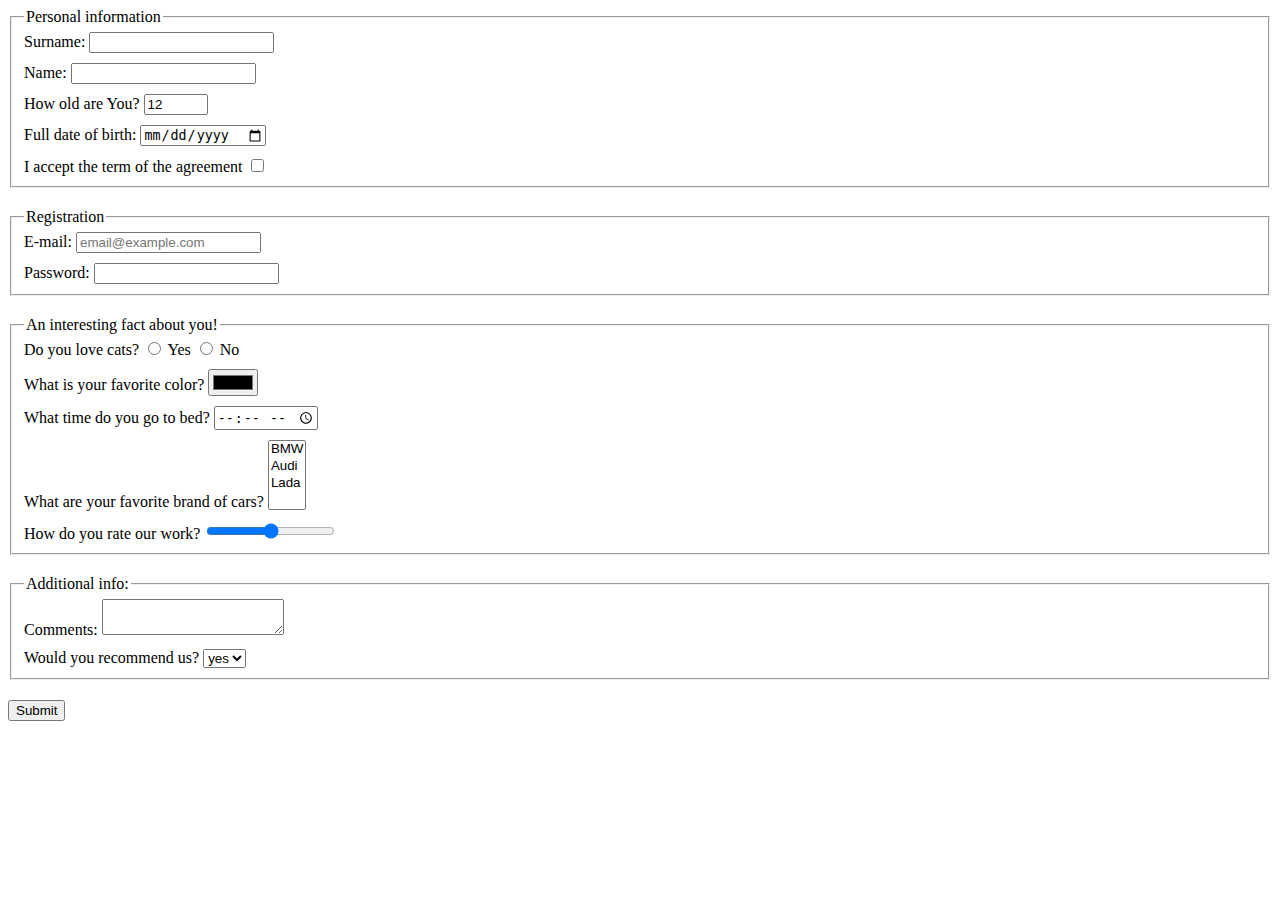
<file: index.html>
<!doctype html>
<html lang="en">
  <head>
    <meta charset="UTF-8">
    <meta name="viewport"
          content="width=device-width, user-scalable=no, initial-scale=1.0, maximum-scale=1.0, minimum-scale=1.0">
    <meta http-equiv="X-UA-Compatible" content="ie=edge">
    <title>HTML Form</title>
    <link rel="stylesheet" href="./style.css">
  </head>
  <body>
    <form action="https://mate-academy-form-lesson.herokuapp.com/create-application" method="post">
      <fieldset class="blocks-with-inputs">
        <legend>Personal information</legend>
        <div class="input-row">
          <label for="surname">Surname:</label>
          <input type="text" id="surname" name="surname" autocomplete="off" minlength="2" maxlength="40" required>
        </div>
        <div class="input-row">
          <label for="name">Name:</label>
          <input type="text" id="name" name="name" autocomplete="off">
        </div>
        <div class="input-row">
          <label for="age">How old are You?</label>
          <input type="number" id="age" name="age" value="12" min="10" max="100">
        </div>
        <div class="input-row">
          <label for="date">Full date of birth:</label>
          <input type="date" id="date" name="date">
        </div>
        <div class="input-row">
          <label for="agreement">I accept the term of the agreement</label>
          <input type="checkbox" id="agreement" name="agreement">
        </div>
      </fieldset>
      <fieldset class="blocks-with-inputs">
        <legend>Registration</legend>
        <div class="input-row">
          <label for="email">E-mail:</label>
          <input type="email" id="email" name="email" placeholder="email@example.com">
        </div>
        <div class="input-row">
          <label for="password">Password:</label>
          <input type="password" id="password" name="password">
        </div>
      </fieldset>
      <fieldset class="blocks-with-inputs">
        <legend>An interesting fact about you!</legend>
        <div class="input-row">
          <label>Do you love cats?
            <input type="radio" id="yes" name="love-cats" value="Yes">
            <label for="yes">Yes</label>
            <input type="radio" id="no" name="love-cats" value="No">
            <label for="no">No</label>
          </label>
        </div>
        <div class="input-row">
          <label for="color">What is your favorite color?</label>
          <input type="color" id="color" name="color">
        </div>
        <div class="input-row">
          <label for="time">What time do you go to bed?</label>
          <input type="time" id="time" name="time">
        </div>
        <div class="input-row">
          <label for="car">What are your favorite brand of cars?</label>
          <select id="car" name="car" multiple>
            <option value="BMW">BMW</option>
            <option value="Audi">Audi</option>
            <option value="Lada">Lada</option>
          </select>
        </div>
        <div class="input-row">
          <label for="rate">How do you rate our work?</label>
          <input type="range" id="rate" name="rate" min="0" max="10">
        </div>
      </fieldset>
      <fieldset class="blocks-with-inputs">
        <legend>Additional info:</legend>
        <div class="input-row">
          <label for="comments">Comments:</label>
          <textarea id="comments" name="comments"></textarea>
        </div>
        <div class="input-row">
          <label for="recommend">Would you recommend us?</label>
          <select id="recommend" name="recommend">
            <option value="yes" selected>yes</option>
            <option value="no">no</option>
          </select>
        </div>
      </fieldset>
      <input type="submit" value="Submit">
    </form>
    <script type="text/javascript" src="./main.js"></script>
  </body>
</html>
</file>
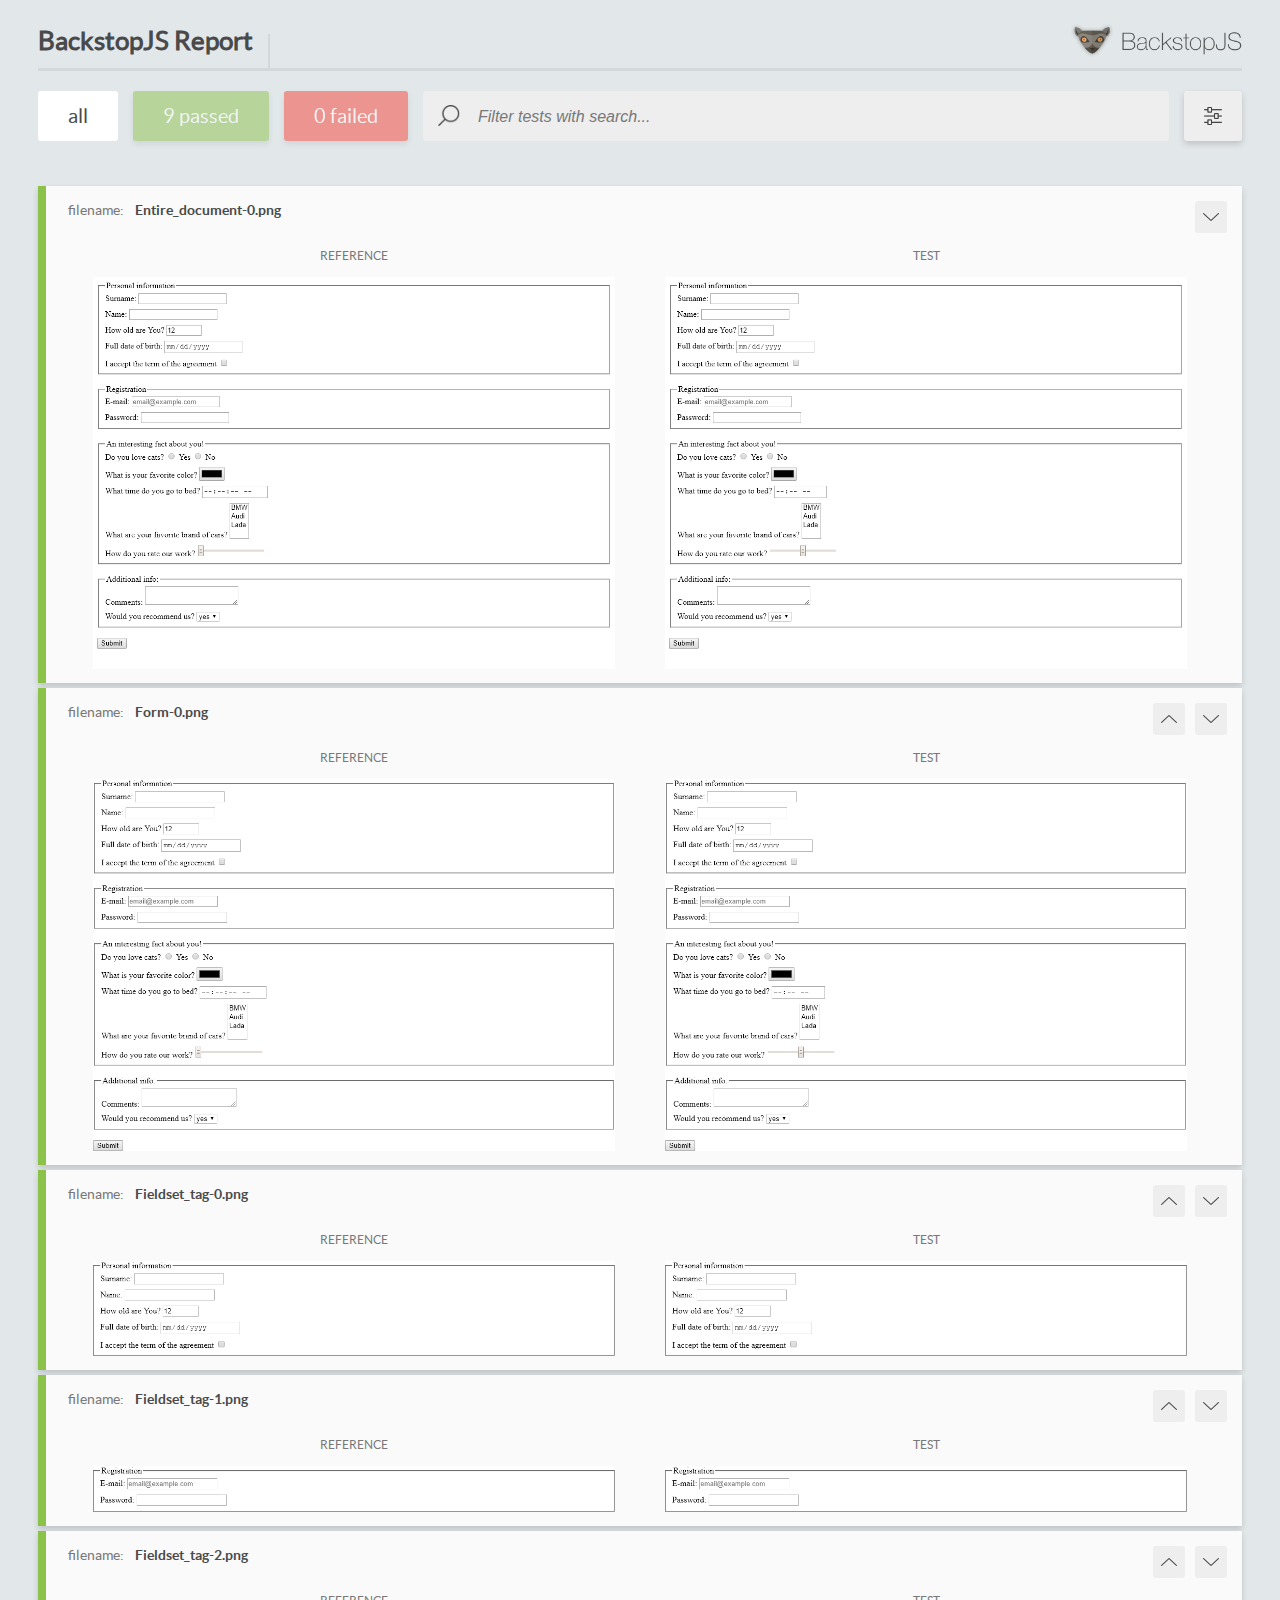
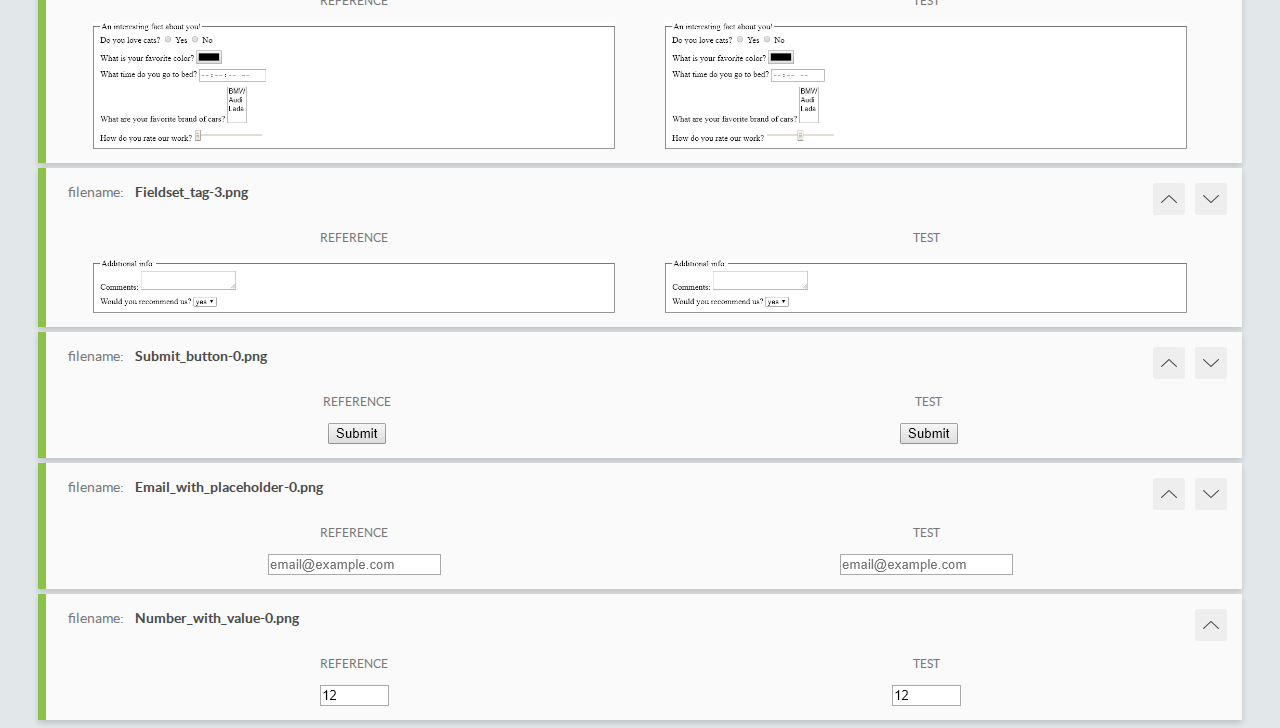
<file: report/html_report/index.html>
<!DOCTYPE html>
<html>
  <head>
    <meta charset="utf-8">
    <title>BackstopJS Report</title>

    <style>
      @font-face {
          font-family: 'latoregular';
          src: url('./assets/fonts/lato-regular-webfont.woff2') format('woff2'),
              url('./assets/fonts/lato-regular-webfont.woff') format('woff');
          font-weight: 400;
          font-style: normal;
      }
      @font-face {
          font-family: 'latobold';
          src: url('./assets/fonts/lato-bold-webfont.woff2') format('woff2'),
              url('./assets/fonts/lato-bold-webfont.woff') format('woff');
          font-weight: 700;
          font-style: normal;
      }

      .ReactModal__Body--open {
          overflow: hidden;
      }
      .ReactModal__Body--open .header {
        display: none;
      }

    </style>
  </head>
  <body style="background-color: #E2E7EA">
    <div id="root">

    </div>
    <script type="text/javascript">
      function report (report) { // eslint-disable-line no-unused-vars
        window.tests = report;
      }
    </script>
    <script type="text/javascript" src="config.js"></script>
    <script type="text/javascript" src="index_bundle.js"></script>
  </body>
</html>
</file>
<file: style.css>
.input-row {
  margin-bottom: 10px;
}

.blocks-with-inputs .input-row:last-of-type {
  margin-bottom: 0;
}

.blocks-with-inputs {
  margin-bottom: 20px;
}

.blocks-with-inputs:first-child {
  margin-top: 5px;
}
</file>
